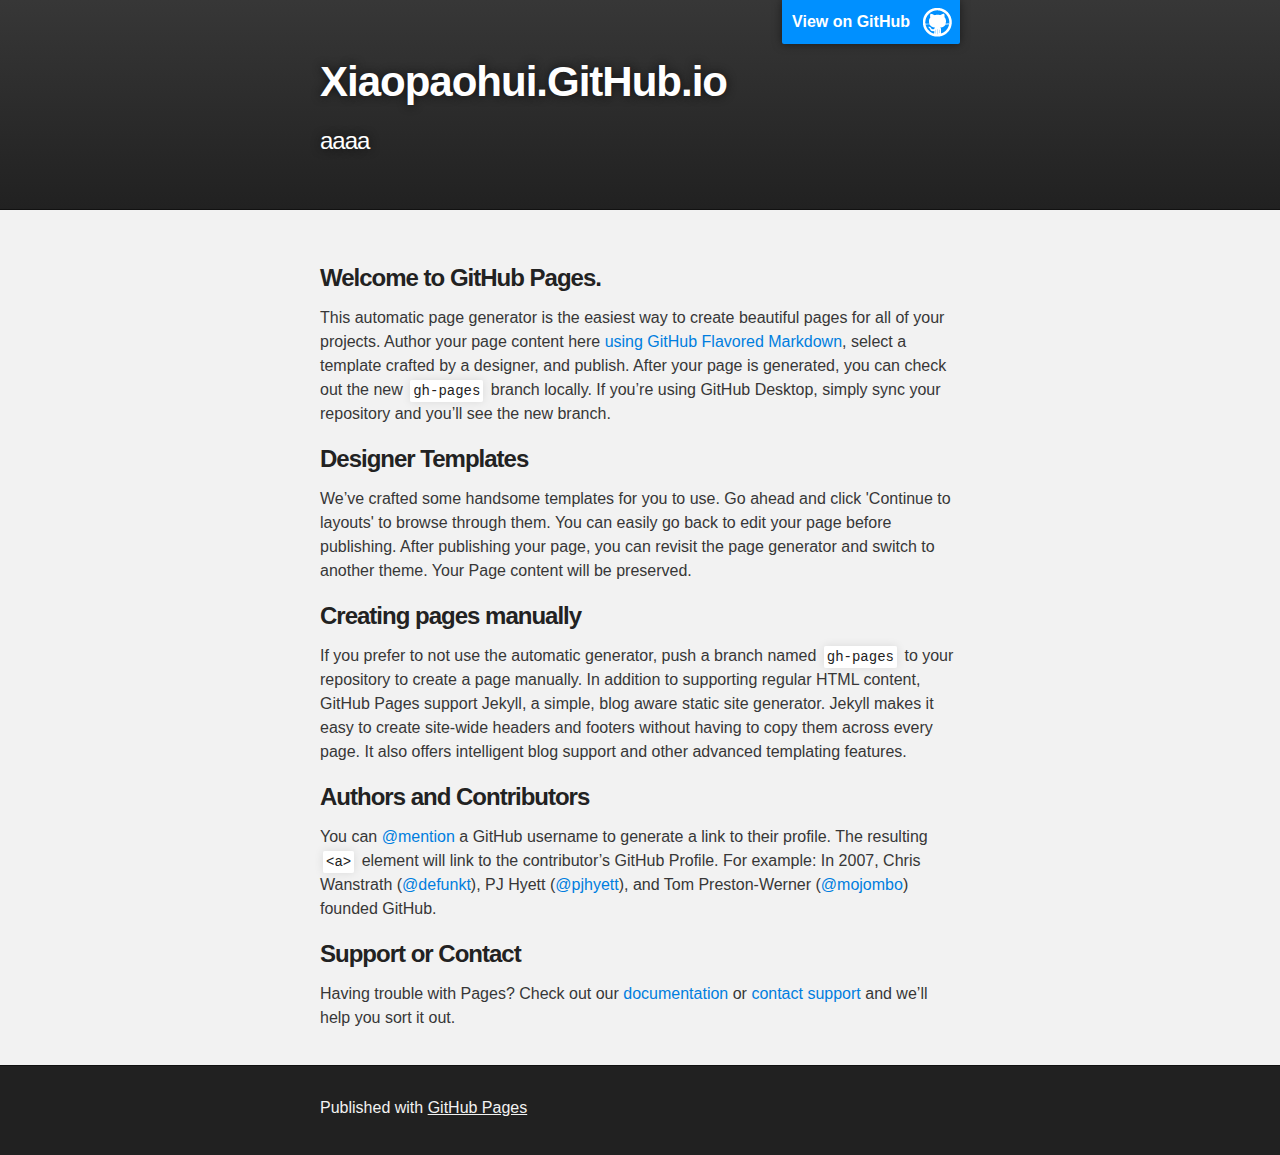
<file: index.html>
<!DOCTYPE html>
<html>

  <head>
    <meta charset='utf-8'>
    <meta http-equiv="X-UA-Compatible" content="chrome=1">
    <meta name="description" content="Xiaopaohui.GitHub.io : aaaa">

    <link rel="stylesheet" type="text/css" media="screen" href="stylesheets/stylesheet.css">

    <title>Xiaopaohui.GitHub.io</title>
  </head>

  <body>

    <!-- HEADER -->
    <div id="header_wrap" class="outer">
        <header class="inner">
          <a id="forkme_banner" href="https://github.com/xiaopaohui">View on GitHub</a>

          <h1 id="project_title">Xiaopaohui.GitHub.io</h1>
          <h2 id="project_tagline">aaaa</h2>

        </header>
    </div>

    <!-- MAIN CONTENT -->
    <div id="main_content_wrap" class="outer">
      <section id="main_content" class="inner">
        <h3>
<a id="welcome-to-github-pages" class="anchor" href="#welcome-to-github-pages" aria-hidden="true"><span aria-hidden="true" class="octicon octicon-link"></span></a>Welcome to GitHub Pages.</h3>

<p>This automatic page generator is the easiest way to create beautiful pages for all of your projects. Author your page content here <a href="https://guides.github.com/features/mastering-markdown/">using GitHub Flavored Markdown</a>, select a template crafted by a designer, and publish. After your page is generated, you can check out the new <code>gh-pages</code> branch locally. If you’re using GitHub Desktop, simply sync your repository and you’ll see the new branch.</p>

<h3>
<a id="designer-templates" class="anchor" href="#designer-templates" aria-hidden="true"><span aria-hidden="true" class="octicon octicon-link"></span></a>Designer Templates</h3>

<p>We’ve crafted some handsome templates for you to use. Go ahead and click 'Continue to layouts' to browse through them. You can easily go back to edit your page before publishing. After publishing your page, you can revisit the page generator and switch to another theme. Your Page content will be preserved.</p>

<h3>
<a id="creating-pages-manually" class="anchor" href="#creating-pages-manually" aria-hidden="true"><span aria-hidden="true" class="octicon octicon-link"></span></a>Creating pages manually</h3>

<p>If you prefer to not use the automatic generator, push a branch named <code>gh-pages</code> to your repository to create a page manually. In addition to supporting regular HTML content, GitHub Pages support Jekyll, a simple, blog aware static site generator. Jekyll makes it easy to create site-wide headers and footers without having to copy them across every page. It also offers intelligent blog support and other advanced templating features.</p>

<h3>
<a id="authors-and-contributors" class="anchor" href="#authors-and-contributors" aria-hidden="true"><span aria-hidden="true" class="octicon octicon-link"></span></a>Authors and Contributors</h3>

<p>You can <a href="https://help.github.com/articles/basic-writing-and-formatting-syntax/#mentioning-users-and-teams" class="user-mention">@mention</a> a GitHub username to generate a link to their profile. The resulting <code>&lt;a&gt;</code> element will link to the contributor’s GitHub Profile. For example: In 2007, Chris Wanstrath (<a href="https://github.com/defunkt" class="user-mention">@defunkt</a>), PJ Hyett (<a href="https://github.com/pjhyett" class="user-mention">@pjhyett</a>), and Tom Preston-Werner (<a href="https://github.com/mojombo" class="user-mention">@mojombo</a>) founded GitHub.</p>

<h3>
<a id="support-or-contact" class="anchor" href="#support-or-contact" aria-hidden="true"><span aria-hidden="true" class="octicon octicon-link"></span></a>Support or Contact</h3>

<p>Having trouble with Pages? Check out our <a href="https://help.github.com/pages">documentation</a> or <a href="https://github.com/contact">contact support</a> and we’ll help you sort it out.</p>
      </section>
    </div>

    <!-- FOOTER  -->
    <div id="footer_wrap" class="outer">
      <footer class="inner">
        <p>Published with <a href="https://pages.github.com">GitHub Pages</a></p>
      </footer>
    </div>

    

  </body>
</html>
</file>
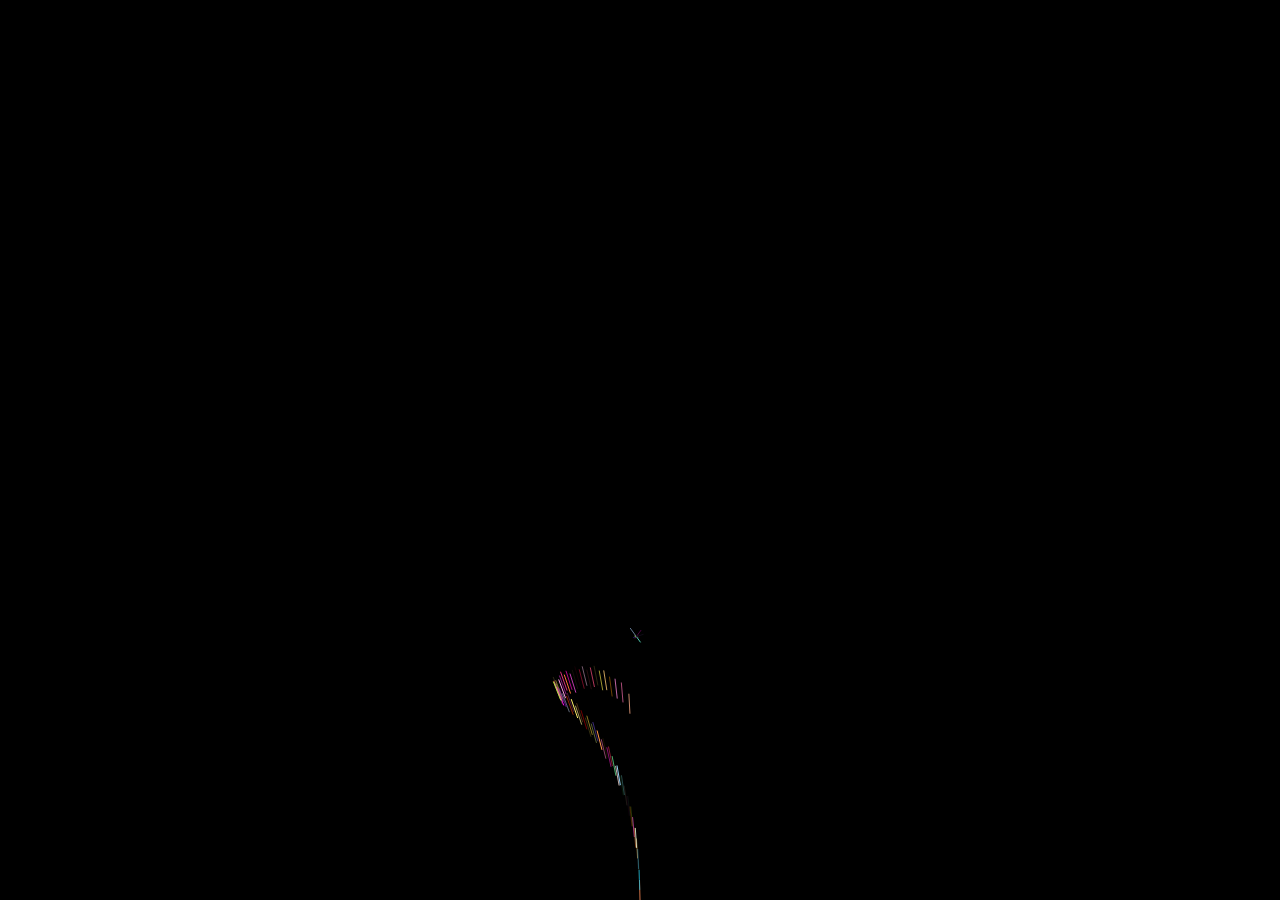
<file: vae.html>
<!DOCTYPE html>
<html>
<head>
<meta charset="utf-8">
<meta http-equiv="X-UA-Compatible" content="IE=edge">
<title>HTML5</title>
<style>
*{padding:0;margin:0;}   
canvas {
    display: block;
    background: #000;
    cursor: crosshair;
    display: block;
}
</style>
</head>
<body>
<canvas id="c">
	<div style="color: #fff">1</div>
</canvas>
<script>
window.requestAnimFrame =
    window.requestAnimationFrame ||
    window.webkitRequestAnimationFrame ||
    window.mozRequestAnimationFrame ||
    window.oRequestAnimationFrame ||
    window.msRequestAnimationFrame ||
    function (callback) {
        window.setTimeout(callback, 1000 / 60);
};
var windW  = document.documentElement.clientWidth || document.body.clientWidth,
    windH  = document.documentElement.clientHeight ||document.body.clientHeight;

    canvas = document.getElementById('c');
    context = canvas.getContext('2d');

    canvas.width = windW;
    canvas.height = windH;

    originX = windW/2;
    originY = windH;


    var firesBox = firesBoxTmp = [],
        line = 20;    
        
    var Fireworks = function(px,sx,line,fire,dely){

        this.fire = fire;
        this.dely = dely;
        this.endX = px.x;
        this.endY = px.y;

        this.startX = sx.x;
        this.startY = sx.y;

        this.p1 = {
            x:sx.x,
            y:sx.y
        };
        var totallong = Math.sqrt((this.endX-this.p1.x) * (this.endX-this.p1.x) +(this.endY-this.p1.y) * (this.endY-this.p1.y));

        this.p2 = {
            x:(line*(this.endX-this.p1.x))/totallong+this.p1.x,
            y:(line*(this.endY-this.p1.y))/totallong+this.p1.y
        }

        this.color = {
            r:Math.round(Math.random()*255),
            g:Math.round(Math.random()*255),
            b:Math.round(Math.random()*255),
            a:Math.random()
        }
    }

    Fireworks.prototype.draw = function(){
        context.beginPath();
        context.moveTo(this.p1.x, this.p1.y);
        context.lineTo(this.p2.x, this.p2.y);
      //  context.strokeStyle =  'hsla(' + this.color.r + ', '+this.color.g+'%, ' + this.color.b + '%, ' + this.color.a + ')';
        context.strokeStyle =  'rgba(' + this.color.r + ', '+this.color.g+', ' + this.color.b + ', ' + this.color.a + ')';
        context.stroke();
        context.closePath();
    }

    Fireworks.prototype.update = function(){
        if(
            (this.endX<this.startX&&this.p1.x<this.endX)||
            (this.endX>=this.startX&&this.p1.x>=this.endX)
        ){
            if(!this.fire) firesBoxTmp.push(this);
            return ;
        }
        var dely  = this.dely;
        this.p1.x += (this.endX-this.startX)*dely;
        this.p1.y += (this.endY-this.startY)*dely;
        this.p2.x += (this.endX-this.startX)*dely;
        this.p2.y += (this.endY-this.startY)*dely;

        this.color.r+=5;

        if(
            (this.endX<this.startX&&this.p1.x>=this.endX)||
            (this.endX>=this.startX&&this.p1.x<=this.endX)
        ){
           firesBoxTmp.push(this);
        }else{
            firesBoxTmp.push(this);
            if(!this.fire){ 
                firesBoxTmp.push(this);
                return ;
            }
            var startP = {},endP={};

            startP.x = this.endX;
            startP.y = this.endY;

            for (var i=1;i<10;i++) {
                if(i!=5){
                    r = Math.random()*10;
                    endP.x = startP.x + Math.sin(2 * Math.PI * i * 36 / 360) * r;
                    endP.y = startP.y - Math.cos(2 * Math.PI * i * 36 / 360) * r;
                    fire = new Fireworks(endP,startP,Math.random()*line*.5,false,.013);
                    firesBoxTmp.push(fire);
                }
                
            }  
        }
    }
    function update(){
        requestAnimFrame(update);
        context.clearRect(0, 0, canvas.width, canvas.height);  
        var i = firesBox.length;
        if (i <= 0) return;
        while (i--) {
            firesBox[i].draw();
            firesBox[i].update();
        }
        firesBox = firesBoxTmp;
        firesBoxTmp = [];
        
    }

    function heartShape(){
        if(heartindex>=4.8){
            clearTimeout(heart);
        }
        var endP ={} ,startP = {},r=90,dx=windW/2,dy=windH/3;

        startP.x = originX;
        startP.y = originY;

        var m,n,x,y,i= heartindex;
        
        m = i;
        n = -r * (((Math.sin(i) * Math.sqrt(Math.abs(Math.cos(i)))) / (Math.sin(i) + 1.4)) - 2 * Math.sin(i) + 2);
        endP.x = n * Math.cos(m) + dx;
        endP.y = n * Math.sin(m) + dy;
        fire = new Fireworks(endP,startP,line,true,0.016);
        firesBox.push(fire);
        heartindex+=.04;
        
    }
    var heartindex = -1.56;
    var heart = setInterval(function(){
        heartShape();
    },10);
    window.onload = update;
    heartShape();
</script>
</body>
</html>
</file>
<file: stylesheets/stylesheet.css>
/*******************************************************************************
Slate Theme for GitHub Pages
by Jason Costello, @jsncostello
*******************************************************************************/

@import url(github-light.css);

/*******************************************************************************
MeyerWeb Reset
*******************************************************************************/

html, body, div, span, applet, object, iframe,
h1, h2, h3, h4, h5, h6, p, blockquote, pre,
a, abbr, acronym, address, big, cite, code,
del, dfn, em, img, ins, kbd, q, s, samp,
small, strike, strong, sub, sup, tt, var,
b, u, i, center,
dl, dt, dd, ol, ul, li,
fieldset, form, label, legend,
table, caption, tbody, tfoot, thead, tr, th, td,
article, aside, canvas, details, embed,
figure, figcaption, footer, header, hgroup,
menu, nav, output, ruby, section, summary,
time, mark, audio, video {
  margin: 0;
  padding: 0;
  border: 0;
  font: inherit;
  vertical-align: baseline;
}

/* HTML5 display-role reset for older browsers */
article, aside, details, figcaption, figure,
footer, header, hgroup, menu, nav, section {
  display: block;
}

ol, ul {
  list-style: none;
}

table {
  border-collapse: collapse;
  border-spacing: 0;
}

/*******************************************************************************
Theme Styles
*******************************************************************************/

body {
  box-sizing: border-box;
  color:#373737;
  background: #212121;
  font-size: 16px;
  font-family: 'Myriad Pro', Calibri, Helvetica, Arial, sans-serif;
  line-height: 1.5;
  -webkit-font-smoothing: antialiased;
}

h1, h2, h3, h4, h5, h6 {
  margin: 10px 0;
  font-weight: 700;
  color:#222222;
  font-family: 'Lucida Grande', 'Calibri', Helvetica, Arial, sans-serif;
  letter-spacing: -1px;
}

h1 {
  font-size: 36px;
  font-weight: 700;
}

h2 {
  padding-bottom: 10px;
  font-size: 32px;
  background: url('../images/bg_hr.png') repeat-x bottom;
}

h3 {
  font-size: 24px;
}

h4 {
  font-size: 21px;
}

h5 {
  font-size: 18px;
}

h6 {
  font-size: 16px;
}

p {
  margin: 10px 0 15px 0;
}

footer p {
  color: #f2f2f2;
}

a {
  text-decoration: none;
  color: #007edf;
  text-shadow: none;

  transition: color 0.5s ease;
  transition: text-shadow 0.5s ease;
  -webkit-transition: color 0.5s ease;
  -webkit-transition: text-shadow 0.5s ease;
  -moz-transition: color 0.5s ease;
  -moz-transition: text-shadow 0.5s ease;
  -o-transition: color 0.5s ease;
  -o-transition: text-shadow 0.5s ease;
  -ms-transition: color 0.5s ease;
  -ms-transition: text-shadow 0.5s ease;
}

a:hover, a:focus {text-decoration: underline;}

footer a {
  color: #F2F2F2;
  text-decoration: underline;
}

em {
  font-style: italic;
}

strong {
  font-weight: bold;
}

img {
  position: relative;
  margin: 0 auto;
  max-width: 739px;
  padding: 5px;
  margin: 10px 0 10px 0;
  border: 1px solid #ebebeb;

  box-shadow: 0 0 5px #ebebeb;
  -webkit-box-shadow: 0 0 5px #ebebeb;
  -moz-box-shadow: 0 0 5px #ebebeb;
  -o-box-shadow: 0 0 5px #ebebeb;
  -ms-box-shadow: 0 0 5px #ebebeb;
}

p img {
  display: inline;
  margin: 0;
  padding: 0;
  vertical-align: middle;
  text-align: center;
  border: none;
}

pre, code {
  width: 100%;
  color: #222;
  background-color: #fff;

  font-family: Monaco, "Bitstream Vera Sans Mono", "Lucida Console", Terminal, monospace;
  font-size: 14px;

  border-radius: 2px;
  -moz-border-radius: 2px;
  -webkit-border-radius: 2px;
}

pre {
  width: 100%;
  padding: 10px;
  box-shadow: 0 0 10px rgba(0,0,0,.1);
  overflow: auto;
}

code {
  padding: 3px;
  margin: 0 3px;
  box-shadow: 0 0 10px rgba(0,0,0,.1);
}

pre code {
  display: block;
  box-shadow: none;
}

blockquote {
  color: #666;
  margin-bottom: 20px;
  padding: 0 0 0 20px;
  border-left: 3px solid #bbb;
}


ul, ol, dl {
  margin-bottom: 15px
}

ul {
  list-style-position: inside;
  list-style: disc;
  padding-left: 20px;
}

ol {
  list-style-position: inside;
  list-style: decimal;
  padding-left: 20px;
}

dl dt {
  font-weight: bold;
}

dl dd {
  padding-left: 20px;
  font-style: italic;
}

dl p {
  padding-left: 20px;
  font-style: italic;
}

hr {
  height: 1px;
  margin-bottom: 5px;
  border: none;
  background: url('../images/bg_hr.png') repeat-x center;
}

table {
  border: 1px solid #373737;
  margin-bottom: 20px;
  text-align: left;
 }

th {
  font-family: 'Lucida Grande', 'Helvetica Neue', Helvetica, Arial, sans-serif;
  padding: 10px;
  background: #373737;
  color: #fff;
 }

td {
  padding: 10px;
  border: 1px solid #373737;
 }

form {
  background: #f2f2f2;
  padding: 20px;
}

/*******************************************************************************
Full-Width Styles
*******************************************************************************/

.outer {
  width: 100%;
}

.inner {
  position: relative;
  max-width: 640px;
  padding: 20px 10px;
  margin: 0 auto;
}

#forkme_banner {
  display: block;
  position: absolute;
  top:0;
  right: 10px;
  z-index: 10;
  padding: 10px 50px 10px 10px;
  color: #fff;
  background: url('../images/blacktocat.png') #0090ff no-repeat 95% 50%;
  font-weight: 700;
  box-shadow: 0 0 10px rgba(0,0,0,.5);
  border-bottom-left-radius: 2px;
  border-bottom-right-radius: 2px;
}

#header_wrap {
  background: #212121;
  background: -moz-linear-gradient(top, #373737, #212121);
  background: -webkit-linear-gradient(top, #373737, #212121);
  background: -ms-linear-gradient(top, #373737, #212121);
  background: -o-linear-gradient(top, #373737, #212121);
  background: linear-gradient(top, #373737, #212121);
}

#header_wrap .inner {
  padding: 50px 10px 30px 10px;
}

#project_title {
  margin: 0;
  color: #fff;
  font-size: 42px;
  font-weight: 700;
  text-shadow: #111 0px 0px 10px;
}

#project_tagline {
  color: #fff;
  font-size: 24px;
  font-weight: 300;
  background: none;
  text-shadow: #111 0px 0px 10px;
}

#downloads {
  position: absolute;
  width: 210px;
  z-index: 10;
  bottom: -40px;
  right: 0;
  height: 70px;
  background: url('../images/icon_download.png') no-repeat 0% 90%;
}

.zip_download_link {
  display: block;
  float: right;
  width: 90px;
  height:70px;
  text-indent: -5000px;
  overflow: hidden;
  background: url(../images/sprite_download.png) no-repeat bottom left;
}

.tar_download_link {
  display: block;
  float: right;
  width: 90px;
  height:70px;
  text-indent: -5000px;
  overflow: hidden;
  background: url(../images/sprite_download.png) no-repeat bottom right;
  margin-left: 10px;
}

.zip_download_link:hover {
  background: url(../images/sprite_download.png) no-repeat top left;
}

.tar_download_link:hover {
  background: url(../images/sprite_download.png) no-repeat top right;
}

#main_content_wrap {
  background: #f2f2f2;
  border-top: 1px solid #111;
  border-bottom: 1px solid #111;
}

#main_content {
  padding-top: 40px;
}

#footer_wrap {
  background: #212121;
}



/*******************************************************************************
Small Device Styles
*******************************************************************************/

@media screen and (max-width: 480px) {
  body {
    font-size:14px;
  }

  #downloads {
    display: none;
  }

  .inner {
    min-width: 320px;
    max-width: 480px;
  }

  #project_title {
  font-size: 32px;
  }

  h1 {
    font-size: 28px;
  }

  h2 {
    font-size: 24px;
  }

  h3 {
    font-size: 21px;
  }

  h4 {
    font-size: 18px;
  }

  h5 {
    font-size: 14px;
  }

  h6 {
    font-size: 12px;
  }

  code, pre {
    min-width: 320px;
    max-width: 480px;
    font-size: 11px;
  }

}
</file>
